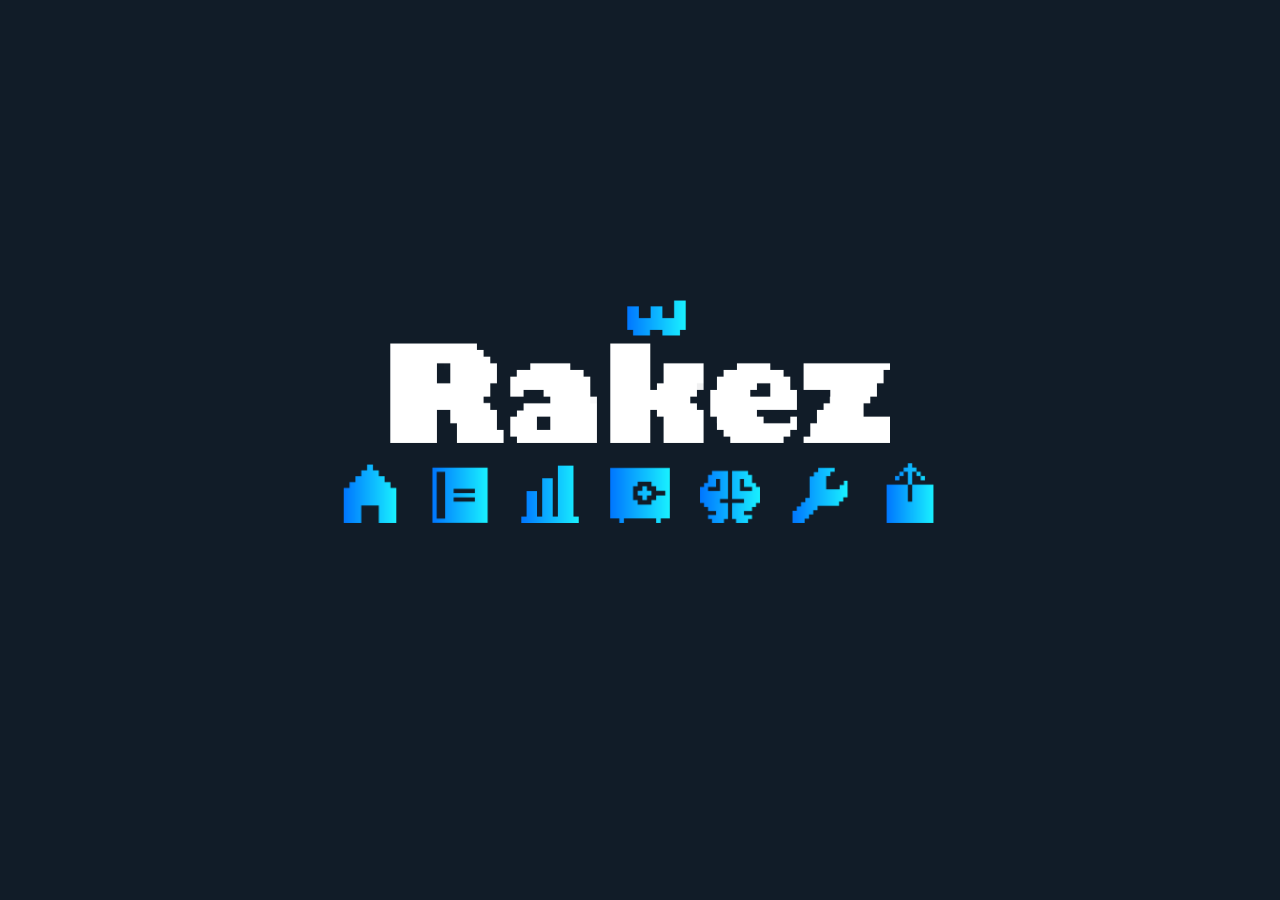
<file: project/index.html>
<!-- index.html -->
<!DOCTYPE html>
<html lang="en">
<head>
  <meta charset="UTF-8" />
  <meta name="viewport" content="width=device-width, initial-scale=1.0" />
  <title>Rakez</title>
  <link rel="stylesheet" href="../css/style.css" />
  <!-- Vendored locally: MV3 extension-page CSP (script-src 'self') blocks remote CDN scripts. -->
  <script src="../vendor/chartjs/chart.umd.min.js"></script>
</head>

<body>

  <main class="snap-container">

    <section class="panel" id="home">
          <img src="../assets/logo.webp" class="logo">
          <div class="icon-row">
            <a href="#dashboard"><img src="../assets/home.webp" class="icon"></a>
            <a href="#notebook"><img src="../assets/notebook.webp" class="icon"></a>
            <a href="#analytics"><img src="../assets/analytics.webp" class="icon"></a>
            <a href="#vault"><img src="../assets/vault.webp" class="icon"></a>
            <a href="#quiz"><img src="../assets/brain.webp" class="icon"></a>
            <a href="#settings"><img src="../assets/settings.webp" class="icon"></a>
            <a href="#export"><img src="../assets/export.webp" class="icon"></a>

          </div>
    </section>

    <section class="panel" id="dashboard">

  <!-- ACTIVE SESSION -->
  <div id="dashboard-active" class="dashboard-active">
    <div class="session-mode-badge-wrap" style="text-align: center; margin-bottom: 8px;">
      <span class="session-mode-badge" id="dashboard-mode-badge">🎓 Study Mode</span>
    </div>
    <p class="dashboard-label">Current Intention</p>
    <h2 class="dashboard-intention">—</h2>

    <div class="dashboard-timer">00:00:00</div>

    <div class="camera-box" id="camera-box">
      <video id="webcam" autoplay playsinline muted></video>
      <div class="camera-overlay">
        <span class="dot"></span>
        <span id="status-text">Loading Face AI…</span>
      </div>
      <div id="nudge-toast" class="nudge-toast">
        <span id="nudge-icon">👀</span>
        <span id="nudge-message">Stay focused!</span>
      </div>
    </div>

    <div class="focus-chips">
      <div class="chip"><span class="chip-label">Presence</span><span id="presence-status" class="chip-value">—</span></div>
      <div class="chip"><span class="chip-label">Gaze</span><span id="gaze-status" class="chip-value">—</span></div>
      <div class="chip"><span class="chip-label">Off-task pages</span><span id="live-offtask" class="chip-value">0</span></div>
    </div>

    <div class="dashboard-actions">
      <button id="pip-camera-btn" class="btn secondary">⤢ Pop out camera</button>
      <button id="end-session-btn" class="btn secondary">End session</button>
    </div>
  </div>

  <!-- INACTIVE SESSION -->
  <div id="dashboard-inactive" class="dashboard-inactive">
    <p class="dashboard-empty">No active session</p>

    <!-- LAST SESSION ANALYSIS -->
    <div id="session-analysis" class="session-analysis hidden">
      <h2 class="analysis-title">Last Session Analysis</h2>
      <p class="analysis-intention" id="analysis-intention">—</p>

      <div class="analysis-stats">
        <div class="analysis-stat">
          <span class="analysis-num" id="analysis-focus">—</span>
          <span class="analysis-cap">Focus Score</span>
        </div>
        <div class="analysis-stat">
          <span class="analysis-num" id="analysis-duration">—</span>
          <span class="analysis-cap">Duration</span>
        </div>
        <div class="analysis-stat">
          <span class="analysis-num" id="analysis-away">—</span>
          <span class="analysis-cap">Look-away</span>
        </div>
        <div class="analysis-stat">
          <span class="analysis-num" id="analysis-watched">—</span>
          <span class="analysis-cap">Camera watched</span>
        </div>
        <div class="analysis-stat">
          <span class="analysis-num" id="analysis-offtask">—</span>
          <span class="analysis-cap">Off-task pages</span>
        </div>
      </div>

      <div class="analysis-summary" id="analysis-summary">Generating AI summary…</div>
    </div>
  </div>

    </section>

    <section class="panel" id="notebook">
  <h1 class="header">Smart Notebook</h1>
  
  <div class="notebook-grid">
    <p class="dashboard-empty" id="notebook-empty">No sessions yet</p>
  </div>
    </section>

    <section class="panel" id="analytics">
  <h1 class="header">Analytics</h1>
  
  <div class="stats-grid">
    <div class="stat-card">
      <p class="stat-label">Total Focus Time</p>
      <h2 class="stat-value" id="stat-total-time">0m</h2>
    </div>
    <div class="stat-card">
      <p class="stat-label">On-task Pages</p>
      <h2 class="stat-value" id="stat-ontask">0</h2>
    </div>
    <div class="stat-card">
      <p class="stat-label">Off-task Pages</p>
      <h2 class="stat-value" id="stat-offtask">0</h2>
    </div>
    <div class="stat-card">
      <p class="stat-label">Times Ignored</p>
      <h2 class="stat-value" id="stat-ignored">0</h2>
    </div>
  </div>

  <div class="chart-container" style="height: 300px; width: 100%;">
    <p class="chart-title">Focus Levels (Last 7 Sessions)</p>
    <canvas id="focusChart"></canvas>
  </div>
    </section>

    <section class="panel" id="vault">
  <h1 class="header">Distraction Vault</h1>
  <p class="chart-title">Off-task links Rakez caught — visit them after your session, not during.</p>

  <div class="vault-container" id="vault-container">
    <p class="dashboard-empty" id="vault-empty">No saved distractions yet</p>
  </div>
    </section>

    <section class="panel" id="quiz">
  <h1 class="header">AI Quiz</h1>

  <div class="quiz-container">
    <div class="quiz-selection">
      <label class="quiz-label">Topic (type your own, or leave blank to use a session)</label>
      <input type="text" id="quiz-topic" class="settings-input" placeholder="e.g. Java exceptions">

      <label class="quiz-label">Difficulty</label>
      <select class="session-selector" id="quiz-level">
        <option>Easy</option>
        <option selected>Medium</option>
        <option>Hard</option>
      </select>

      <label class="quiz-label">Base on a session's notes (optional)</label>
      <select class="session-selector" id="quiz-selector"></select>

      <button class="btn secondary" id="generate-quiz-btn">Generate Quiz</button>
      <span id="quiz-status" class="settings-status"></span>
    </div>

    <div class="quiz-box hidden" id="quiz-box"></div>
  </div>
    </section>

    <section class="panel" id="settings">
  <h1 class="header">Settings</h1>
  
  <div class="settings-container">
    <div class="setting-item" style="display: flex; align-items: center; justify-content: space-between;">
      <div>
        <label>Strict Mode (Auto-close)</label>
        <p style="font-size: 12px; opacity: 0.6; margin-top: 5px;">Automatically close completely unrelated tabs instantly.</p>
      </div>
      <label class="toggle-switch">
        <input type="checkbox" id="dash-toggle-strict">
        <span class="toggle-slider"></span>
      </label>
    </div>

    <div class="setting-item" style="display: flex; align-items: center; justify-content: space-between;">
      <div>
        <label>Audio Alerts</label>
        <p style="font-size: 12px; opacity: 0.6; margin-top: 5px;">Play a chime when you drift off task.</p>
      </div>
      <label class="toggle-switch">
        <input type="checkbox" id="dash-toggle-audio">
        <span class="toggle-slider"></span>
      </label>
    </div>

    <div class="setting-item" style="display: flex; align-items: center; justify-content: space-between;">
      <div>
        <label>Posture Tracking</label>
        <p style="font-size: 12px; opacity: 0.6; margin-top: 5px;">Show a toast when you slouch too close to the screen.</p>
      </div>
      <label class="toggle-switch">
        <input type="checkbox" id="dash-toggle-posture">
        <span class="toggle-slider"></span>
      </label>
    </div>

    <hr style="border: none; border-top: 1px solid rgba(255,255,255,0.1); margin: 30px 0;">

    <div class="setting-item">
      <label for="rakez-api-key">Gemini API Key</label>
      <input type="password" id="rakez-api-key" placeholder="Enter your key..." class="settings-input">
      <div style="display: flex; gap: 10px; margin-top: 8px;">
        <button id="save-api-key" class="btn secondary small">Save Key</button>
        <button id="test-api-key" class="btn secondary small">Test Key</button>
      </div>
      <span id="api-key-status" class="settings-status"></span>
    </div>

    <div class="setting-item">
      <label for="rakez-allowlist">Always-allowed sites (one domain per line)</label>
      <textarea id="rakez-allowlist" class="settings-input" rows="4" placeholder="developer.mozilla.org&#10;claude.ai&#10;docs.python.org"></textarea>
      <button id="save-allowlist" class="btn secondary small">Save</button>
      <span id="allowlist-status" class="settings-status"></span>
    </div>

    <hr style="border: none; border-top: 1px solid rgba(255,255,255,0.1); margin: 30px 0;">

    <h2 style="font-size: 16px; margin: 0 0 15px; color: #00ffcc; display: flex; align-items: center; gap: 8px;">
      <span>👨‍🏫</span> Supervisor / Manager Monitoring
    </h2>

    <div class="setting-item" style="display: flex; align-items: center; justify-content: space-between;">
      <div>
        <label>Enable Supervisor Alerts</label>
        <p style="font-size: 12px; opacity: 0.6; margin-top: 5px;">Send live emails to a teacher or manager when off-task.</p>
      </div>
      <label class="toggle-switch">
        <input type="checkbox" id="dash-toggle-supervisor">
        <span class="toggle-slider"></span>
      </label>
    </div>

    <div class="setting-item">
      <label for="supervisor-name">Your Name / Student ID</label>
      <input type="text" id="supervisor-name" placeholder="e.g. Omar R. (Student #104)" class="settings-input">
    </div>

    <div class="setting-item">
      <label for="supervisor-email">Supervisor / Teacher Email</label>
      <input type="email" id="supervisor-email" placeholder="teacher@university.edu or manager@company.com" class="settings-input">
    </div>

    <div style="margin: 15px 0; padding: 15px; background: rgba(255,255,255,0.03); border: 1px solid rgba(255,255,255,0.08); border-radius: 8px;">
      <div style="display: flex; justify-content: space-between; align-items: center; margin-bottom: 10px;">
        <span style="font-size: 13px; font-weight: bold; color: #00ffcc;">Email Delivery Provider</span>
        <span style="font-size: 11px; opacity: 0.6;">Required for live email delivery</span>
      </div>

      <div class="setting-item" style="margin-bottom: 12px;">
        <label for="email-provider-select" style="font-size: 12px; margin-bottom: 6px;">Provider</label>
        <select id="email-provider-select" class="session-selector" style="margin: 0; width: 100%;">
          <option value="emailjs" selected>EmailJS (Free 200 emails/mo — Recommended)</option>
          <option value="resend">Resend API Key</option>
          <option value="webhook">Custom Webhook / Google Script</option>
        </select>
      </div>

      <!-- EmailJS fields -->
      <div id="provider-emailjs-fields">
        <div class="setting-item" style="margin-bottom: 10px;">
          <label for="emailjs-public-key" style="font-size: 12px; margin-bottom: 4px;">Public Key</label>
          <input type="text" id="emailjs-public-key" placeholder="e.g. user_abcdef1234" class="settings-input">
        </div>
        <div class="setting-item" style="margin-bottom: 10px;">
          <label for="emailjs-service-id" style="font-size: 12px; margin-bottom: 4px;">Service ID</label>
          <input type="text" id="emailjs-service-id" placeholder="e.g. service_gmail" class="settings-input">
        </div>
        <div class="setting-item" style="margin-bottom: 10px;">
          <label for="emailjs-template-id" style="font-size: 12px; margin-bottom: 4px;">Template ID</label>
          <input type="text" id="emailjs-template-id" placeholder="e.g. template_rakez" class="settings-input">
        </div>
        <p style="font-size: 11px; opacity: 0.6; line-height: 1.4;">
          💡 Free at <a href="https://www.emailjs.com" target="_blank" style="color: #00ffcc; text-decoration: underline;">emailjs.com</a>. Set email template params to: <code>to_email</code>, <code>subject</code>, <code>message</code>.
        </p>
      </div>

      <!-- Resend fields -->
      <div id="provider-resend-fields" class="hidden">
        <div class="setting-item" style="margin-bottom: 10px;">
          <label for="resend-api-key" style="font-size: 12px; margin-bottom: 4px;">Resend API Key</label>
          <input type="password" id="resend-api-key" placeholder="re_123456789..." class="settings-input">
        </div>
        <p style="font-size: 11px; opacity: 0.6; line-height: 1.4;">
          💡 Free at <a href="https://resend.com" target="_blank" style="color: #00ffcc; text-decoration: underline;">resend.com</a> (100 emails/day).
        </p>
      </div>

      <!-- Webhook fields -->
      <div id="provider-webhook-fields" class="hidden">
        <div class="setting-item" style="margin-bottom: 10px;">
          <label for="supervisor-webhook" style="font-size: 12px; margin-bottom: 4px;">Webhook URL</label>
          <input type="url" id="supervisor-webhook" placeholder="https://script.google.com/macros/s/.../exec" class="settings-input">
        </div>
        <p style="font-size: 11px; opacity: 0.6; line-height: 1.4;">
          💡 Receives JSON POST with <code>{ to_email, subject, message, alert_type }</code>.
        </p>
      </div>
    </div>

    <div style="display: flex; gap: 10px; margin-top: 8px; margin-bottom: 20px;">
      <button id="save-supervisor-btn" class="btn secondary small">Save Supervisor Info</button>
      <button id="test-supervisor-btn" class="btn secondary small">Send Test Alert</button>
    </div>
    <span id="supervisor-status" class="settings-status"></span>

    <div class="setting-item" style="display: flex; align-items: center; justify-content: space-between;">
      <div>
        <label>Alert when Distraction Warning is Ignored</label>
        <p style="font-size: 12px; opacity: 0.6; margin-top: 5px;">Trigger email alert if student dismisses the off-task banner.</p>
      </div>
      <label class="toggle-switch">
        <input type="checkbox" id="dash-toggle-supervisor-ignore">
        <span class="toggle-slider"></span>
      </label>
    </div>

    <div class="setting-item" style="display: flex; align-items: center; justify-content: space-between;">
      <div>
        <label>Send End-of-Session Performance Report</label>
        <p style="font-size: 12px; opacity: 0.6; margin-top: 5px;">Automatically email full session metrics & AI summary when finished.</p>
      </div>
      <label class="toggle-switch">
        <input type="checkbox" id="dash-toggle-supervisor-summary">
        <span class="toggle-slider"></span>
      </label>
    </div>

    <div class="danger-zone">
      <h3>Danger Zone</h3>
      <button id="clear-data-btn" class="btn-danger">Clear All Session Data</button>
    </div>
  </div>
    </section>

    <section class="panel" id="export">
  <h1 class="header">Export Notes</h1>
  
  <div class="export-grid" id="export-grid">
    <p class="dashboard-empty" id="export-empty">No sessions yet</p>
  </div>
</section>

  </main>

  <!-- NOTE VIEWER MODAL -->
  <div id="note-modal" class="note-modal hidden">
    <div class="note-modal-card">
      <button class="note-modal-close" id="note-modal-close">✕</button>
      <h2 id="note-modal-title">—</h2>
      <p class="note-modal-date" id="note-modal-date"></p>
      <div class="note-modal-stats" id="note-modal-stats"></div>
      <h3>Notes</h3>
      <pre class="note-modal-notes" id="note-modal-notes"></pre>
      <h3>AI Summary</h3>
      <div class="note-modal-summary" id="note-modal-summary"></div>
    </div>
  </div>

  <script src="../js/logobounce.js"></script>
  <script src="../js/dashboard.js"></script>
  <script type="module" src="../camera/face_tracker.js"></script>
</body>
</html>
</file>
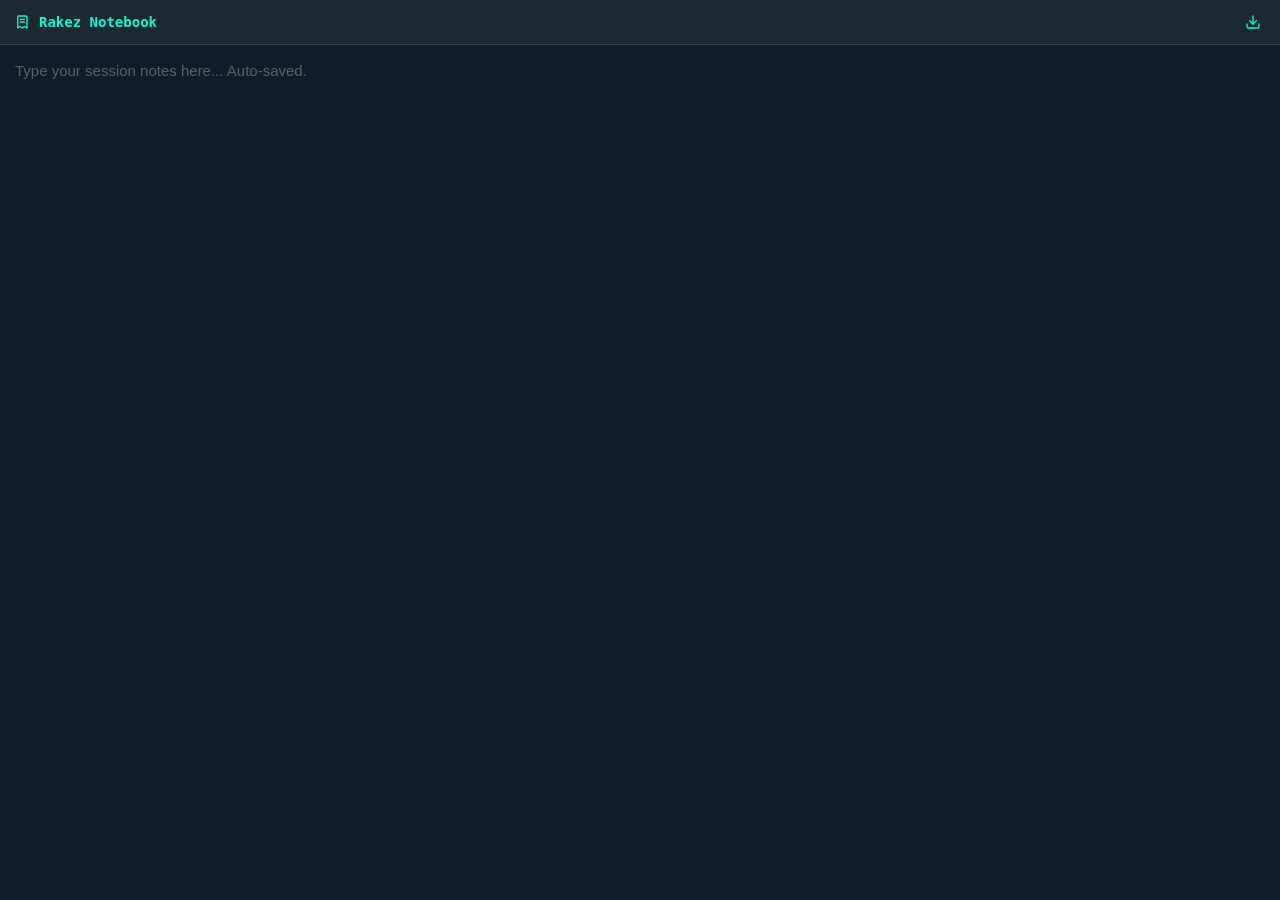
<file: project/notebook.html>
<!DOCTYPE html>
<html lang="en">
<head>
    <meta charset="UTF-8">
    <meta name="viewport" content="width=device-width, initial-scale=1.0">
    <title>Rakez Notebook</title>
    <style>
        body, html {
            margin: 0;
            padding: 0;
            width: 100%;
            height: 100%;
            background-color: #111c28;
            color: #ffffff;
            font-family: sans-serif;
            display: flex;
            flex-direction: column;
            overflow: hidden;
        }

        .header {
            padding: 10px 15px;
            background: rgba(255, 255, 255, 0.05);
            color: #00ffcc;
            font-family: monospace;
            font-size: 14px;
            font-weight: bold;
            border-bottom: 1px solid rgba(255, 255, 255, 0.1);
            user-select: none;
            display: flex;
            align-items: center;
            justify-content: space-between;
        }

        .header-left {
            display: flex;
            align-items: center;
        }

        .export-btn {
            background: none;
            border: none;
            color: #00ffcc;
            cursor: pointer;
            padding: 4px;
            display: flex;
            align-items: center;
            justify-content: center;
            border-radius: 4px;
            transition: background 0.2s;
        }

        .export-btn:hover {
            background: rgba(0, 255, 204, 0.1);
        }

        .header-icon {
            margin-right: 8px;
            display: flex;
        }

        #notebook-area {
            flex: 1;
            background: transparent;
            border: none;
            color: white;
            padding: 15px;
            resize: none;
            outline: none;
            font-family: sans-serif;
            font-size: 15px;
            line-height: 1.5;
            box-sizing: border-box;
            width: 100%;
        }

        #notebook-area::placeholder {
            color: rgba(255, 255, 255, 0.3);
        }

        /* Scrollbar styling */
        ::-webkit-scrollbar {
            width: 8px;
        }
        ::-webkit-scrollbar-track {
            background: rgba(0, 0, 0, 0.2); 
        }
        ::-webkit-scrollbar-thumb {
            background: rgba(255, 255, 255, 0.2); 
            border-radius: 4px;
        }
        ::-webkit-scrollbar-thumb:hover {
            background: rgba(255, 255, 255, 0.3); 
        }
    </style>
</head>
<body>
    <div class="header">
        <div class="header-left">
            <div class="header-icon">
                <svg width="16" height="16" viewBox="0 0 24 24" fill="none" stroke="#00ffcc" stroke-width="2" stroke-linecap="round" stroke-linejoin="round">
                    <path d="M5 3h11a2 2 0 0 1 2 2v16l-3.5-2.2L11 21l-3.5-2.2L4 21V5a2 2 0 0 1 1-1.7z"/>
                    <line x1="8" y1="8" x2="14" y2="8"/>
                    <line x1="8" y1="12" x2="14" y2="12"/>
                </svg>
            </div>
            Rakez Notebook
        </div>
        <button class="export-btn" id="export-btn" title="Export Notes">
            <svg width="16" height="16" viewBox="0 0 24 24" fill="none" stroke="currentColor" stroke-width="2" stroke-linecap="round" stroke-linejoin="round">
                <path d="M21 15v4a2 2 0 0 1-2 2H5a2 2 0 0 1-2-2v-4"/>
                <polyline points="7 10 12 15 17 10"/>
                <line x1="12" y1="15" x2="12" y2="3"/>
            </svg>
        </button>
    </div>
    <textarea id="notebook-area" placeholder="Type your session notes here... Auto-saved."></textarea>

    <script src="../js/notebook.js"></script>
</body>
</html>
</file>
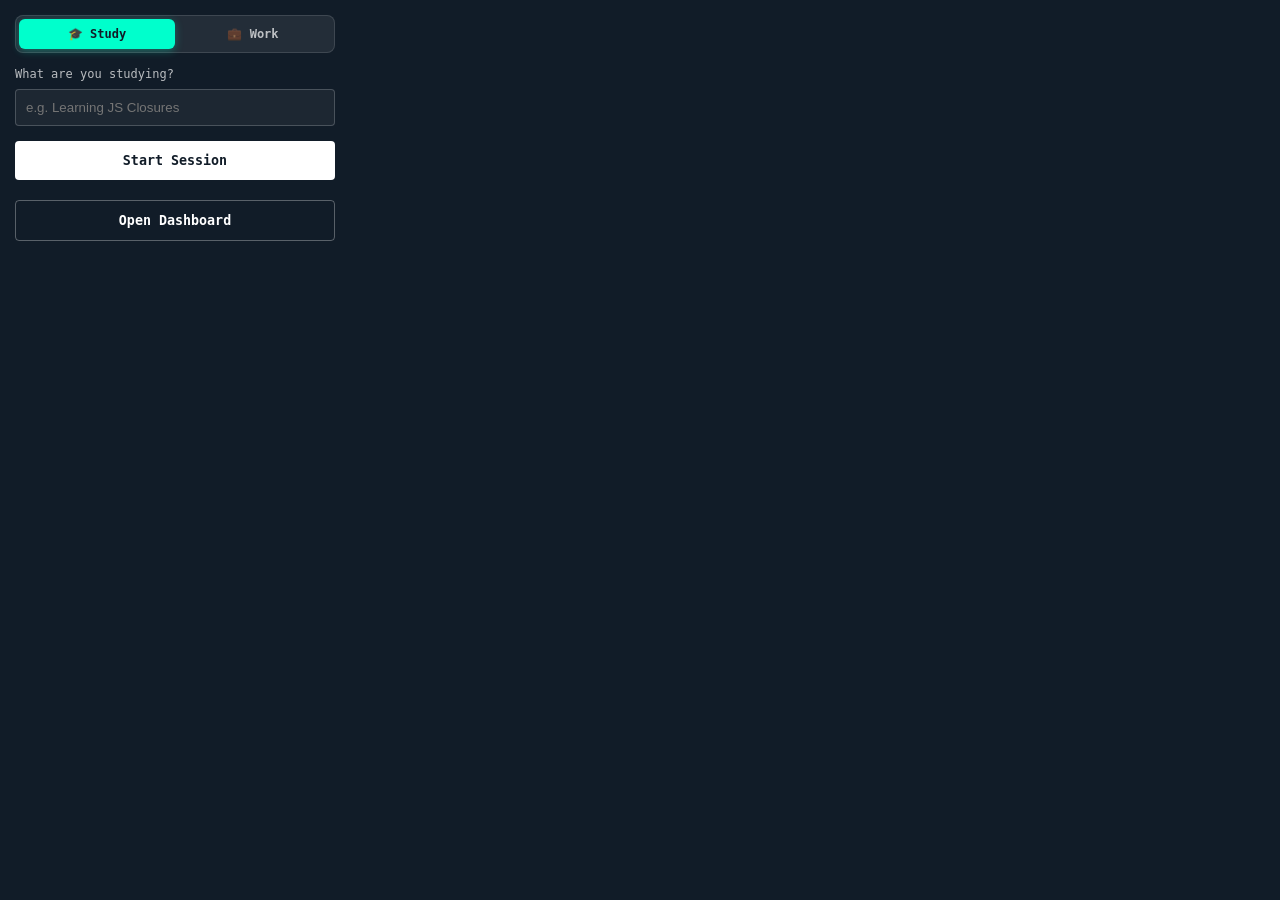
<file: project/popup.html>
<!DOCTYPE html>
<html lang="en">
<head>
  <meta charset="UTF-8">
  <meta name="viewport" content="width=device-width, initial-scale=1.0">
  <link rel="stylesheet" href="../css/popup.css">
</head>
<body>
  <div class="popup-container">

    <div id="popup-idle">
      <div class="mode-selector">
        <button type="button" class="mode-btn active" id="mode-study" data-mode="study">🎓 Study</button>
        <button type="button" class="mode-btn" id="mode-work" data-mode="work">💼 Work</button>
      </div>
      <div class="input-group">
        <label for="intention" id="intention-label">What are you studying?</label>
        <input type="text" id="intention" placeholder="e.g. Learning JS Closures">
      </div>
      <button class="btn-start">Start Session</button>
    </div>

    <div id="popup-active" class="hidden">
      <div class="status-box">
        <span class="status-mode-badge" id="active-mode-badge">🎓 Studying</span>
        <p class="status-label">Goal:</p>
        <p class="current-intention">Learning JS Closures</p>
      </div>

      <div id="ai-eval-box" style="margin-bottom: 12px; padding: 10px; border-radius: 8px; background: rgba(0, 255, 204, 0.08); border: 1px solid rgba(0, 255, 204, 0.25); text-align: left;">
        <div style="display: flex; align-items: center; justify-content: space-between; margin-bottom: 4px;">
          <span id="ai-eval-status" style="font-weight: 700; font-size: 12px; color: #00ffcc;">🟢 100% On-Task</span>
          <span id="ai-eval-badge" style="font-size: 10px; opacity: 0.8; padding: 2px 6px; border-radius: 4px; background: rgba(0, 255, 204, 0.2); color: #00ffcc;">Live AI</span>
        </div>
        <p id="ai-eval-reason" style="margin: 0; font-size: 11px; color: #cbd5e1; line-height: 1.35;">Evaluating page content...</p>
      </div>

      <button class="btn-pause">Pause Session</button>
      <button class="btn-end">End Session</button>
    </div>

    <footer>
      <button class="btn-dashboard">Open Dashboard</button>
    </footer>
  </div>
  <script src="../js/popup.js"></script>
</body>
</html>
</file>
<file: css/style.css>
/* css/style.css */
/* Reset and global box-sizing */
* {
  margin: 0;
  box-sizing: border-box;
}

/* Full height */
html, body {
  height: 100%;
}

.hidden {
  display: none !important;
}

/* Global font and background */
body {
  font-family: code, monospace;
  background: #111c28;
  color: white;
  overflow: hidden;
}

/* Scroll container */
.snap-container {
  height: 100vh;
  overflow-y: scroll;
  scroll-snap-type: y mandatory;
  scroll-behavior: smooth;
}

/* Full-screen panels */
.panel {
  height: 100vh;
  scroll-snap-align: start;
  position: relative;
  overflow: hidden;
}

/* Custom sleek scrollbars for panels */
::-webkit-scrollbar {
  width: 6px;
  height: 6px;
}
::-webkit-scrollbar-track {
  background: rgba(255, 255, 255, 0.02);
}
::-webkit-scrollbar-thumb {
  background: rgba(255, 255, 255, 0.18);
  border-radius: 4px;
}
::-webkit-scrollbar-thumb:hover {
  background: rgba(0, 255, 204, 0.5);
}

.header {
  font-size: 30px;
  text-align: center;
  padding-top: 20px;

}             

/* Horizontal icon row below logo */
.icon-row {
  display: flex;
  justify-content: center;  /* center the row horizontally */
  gap: 30px;                /* space between icons */
  margin-top: 20px;         /* space from logo */
}

.icon {
  width: 60px;              /* adjust size */
  height: 60px;             /* keep square icons */
  cursor: pointer;          /* shows clickable */
  transition: transform 0.2s;
}

.icon:hover {
  transform: scale(1.2);    /* simple hover effect */
}

.logo {
  display: block;
  margin-left: auto;
  margin-right: auto;
  width: 500px;
  padding-top: 300px;
  transition: transform 0.3s ease;
}

@keyframes bounce {
  0%, 100% { transform: translateY(0); }
  50% { transform: translateY(-30px); }
}

.bounce {
  animation: bounce 0.6s ease;
}

/* =========================
   DASHBOARD (LIVE SESSION)
   ========================= */

#dashboard {
  display: flex;
  justify-content: center;
  align-items: center;
}

.dashboard-active,
.dashboard-inactive {
  text-align: center;
  max-width: 600px;
}

/* LABEL */
.dashboard-label {
  font-size: 14px;
  opacity: 0.6;
  margin-bottom: 8px;
}

/* INTENTION */
.dashboard-intention {
  font-size: 28px;
  margin-bottom: 40px;
}

/* TIMER */
.dashboard-timer {
  font-size: 48px;
  font-family: monospace;
  margin-bottom: 40px;
}

/* ACTIONS */
.dashboard-actions {
  display: flex;
  gap: 20px;
  justify-content: center;
}

/* BUTTONS */
.btn {
  padding: 12px 24px;
  font-size: 16px;
  cursor: pointer;
  border: none;
  border-radius: 6px;
  transition: transform 0.3s;
}

.btn.primary {
  background: white;
  color: #111c28;
}


.btn:hover {
  transform: scale(1.2);
}

/* INACTIVE STATE */
.dashboard-empty {
  font-size: 24px;
  opacity: 0.6;
  margin-bottom: 24px;
}

/* View toggling is controlled by dashboard.js via the .hidden class */
.hidden { display: none !important; }

/* =========================
   LIVE FOCUS CAMERA (in dashboard)
   ========================= */
.dashboard-active {
  display: flex;
  flex-direction: column;
  align-items: center;
  gap: 16px;
}
.dashboard-active .dashboard-intention { margin-bottom: 0; }
.dashboard-active .dashboard-timer { margin-bottom: 0; }

.camera-box {
  position: relative;
  width: 360px;
  max-width: 80vw;
  border: 1px solid #2084ff;
  border-radius: 12px;
  overflow: hidden;
  box-shadow: 0 10px 40px rgba(0,0,0,0.5);
  background: #000;
}
#webcam {
  display: block;
  width: 100%;
  height: auto;
  transform: scaleX(-1); /* mirror like a selfie view */
}

.camera-overlay {
  position: absolute;
  top: 10px;
  left: 10px;
  display: flex;
  align-items: center;
  gap: 8px;
  background: rgba(17, 28, 40, 0.7);
  padding: 5px 10px;
  border-radius: 20px;
  font-size: 12px;
}
.camera-overlay .dot {
  width: 9px;
  height: 9px;
  border-radius: 50%;
  background: #ffcc00;
}
.camera-overlay .dot.active { background: #00ffcc; }

.camera-hint {
  font-size: 13px;
  opacity: 0.55;
}

.focus-chips {
  display: flex;
  gap: 14px;
}
.chip {
  display: flex;
  flex-direction: column;
  align-items: center;
  background: rgba(255,255,255,0.05);
  border: 1px solid rgba(255,255,255,0.1);
  border-radius: 8px;
  padding: 8px 16px;
  min-width: 80px;
}
.chip-label { font-size: 11px; opacity: 0.5; }
.chip-value { font-size: 16px; margin-top: 2px; }
.chip-value.status-present { color: #00ffcc; }
.chip-value.status-away    { color: #ff5d5d; }

/* Look-away nudge over the camera */
.nudge-toast {
  position: absolute;
  bottom: 10px;
  left: 50%;
  transform: translateX(-50%) translateY(20px);
  background: rgba(255, 77, 77, 0.92);
  color: #fff;
  padding: 8px 14px;
  border-radius: 8px;
  font-size: 13px;
  display: flex;
  gap: 8px;
  opacity: 0;
  pointer-events: none;
  transition: opacity 0.25s, transform 0.25s;
}

/* =========================
   TOGGLE SWITCHES
   ========================= */
.toggle-switch {
  position: relative;
  display: inline-block;
  width: 44px;
  height: 24px;
}

.toggle-switch input {
  opacity: 0;
  width: 0;
  height: 0;
}

.toggle-slider {
  position: absolute;
  cursor: pointer;
  top: 0;
  left: 0;
  right: 0;
  bottom: 0;
  background-color: rgba(255, 255, 255, 0.1);
  transition: .3s;
  border-radius: 24px;
  border: 1px solid rgba(255, 255, 255, 0.2);
}

.toggle-slider:before {
  position: absolute;
  content: "";
  height: 18px;
  width: 18px;
  left: 2px;
  bottom: 2px;
  background-color: white;
  transition: .3s;
  border-radius: 50%;
}

input:checked + .toggle-slider {
  background-color: #00ffcc;
  border-color: #00ffcc;
}

input:checked + .toggle-slider:before {
  transform: translateX(20px);
  background-color: #111c28;
}

.nudge-toast.visible {
  opacity: 1;
  transform: translateX(-50%) translateY(0);
}

/* =========================
   LAST SESSION ANALYSIS
   ========================= */
.session-analysis {
  max-width: 560px;
  margin: 0 auto;
  background: rgba(255,255,255,0.05);
  border: 1px solid rgba(255,255,255,0.1);
  border-radius: 12px;
  padding: 28px;
  text-align: center;
}
.analysis-title { font-size: 22px; margin-bottom: 6px; }
.analysis-intention { font-size: 15px; color: #2084ff; margin-bottom: 22px; }

.analysis-stats {
  display: grid;
  grid-template-columns: repeat(auto-fit, minmax(90px, 1fr));
  gap: 14px;
  margin-bottom: 22px;
}
.analysis-stat {
  display: flex;
  flex-direction: column;
  gap: 4px;
}
.analysis-num { font-size: 26px; font-weight: bold; }
.analysis-cap { font-size: 11px; opacity: 0.5; }
.analysis-num.score-great { color: #00ffcc; }
.analysis-num.score-okay  { color: #ffcc00; }
.analysis-num.score-poor  { color: #ff5d5d; }

.analysis-summary {
  text-align: left;
  font-size: 14px;
  line-height: 1.6;
  white-space: pre-wrap;
  background: rgba(0,0,0,0.2);
  border-radius: 8px;
  padding: 16px;
}

/* =========================
   NOTE MODAL
   ========================= */
.note-modal {
  position: fixed;
  inset: 0;
  background: rgba(0, 0, 0, 0.7);
  display: flex;
  align-items: center;
  justify-content: center;
  z-index: 9999;
  padding: 20px;
}
.note-modal-card {
  background: #111c28;
  border: 1px solid #2084ff;
  border-radius: 12px;
  max-width: 640px;
  width: 100%;
  max-height: 80vh;
  overflow-y: auto;
  padding: 28px;
  position: relative;
}
.note-modal-close {
  position: absolute;
  top: 14px;
  right: 14px;
  background: transparent;
  border: none;
  color: #fff;
  font-size: 20px;
  cursor: pointer;
}
.note-modal-card h2 { margin-bottom: 4px; }
.note-modal-date { opacity: 0.5; font-size: 13px; margin-bottom: 12px; }
.note-modal-stats { font-size: 13px; color: #00ffcc; margin-bottom: 18px; }
.note-modal-card h3 { font-size: 15px; margin: 16px 0 6px; opacity: 0.8; }
.note-modal-notes {
  white-space: pre-wrap;
  background: rgba(0, 0, 0, 0.25);
  padding: 12px;
  border-radius: 8px;
  font-family: sans-serif;
  font-size: 14px;
  line-height: 1.5;
}
.note-modal-summary { white-space: pre-wrap; font-size: 14px; line-height: 1.6; }

/* QUIZ answer feedback */
.quiz-question-block { margin-bottom: 18px; }
.quiz-q { margin-bottom: 8px; }
.option.correct { color: #00ffcc; }
.option.wrong { color: #ff5d5d; text-decoration: line-through; }

/* =========================
   NOTEBOOK
   ========================= */
.notebook-grid {
  display: grid;
  grid-template-columns: repeat(auto-fill, minmax(300px, 1fr));
  gap: 20px;
  padding: 40px;
  max-width: 1200px;
  margin: 0 auto;
  overflow-y: auto;
  max-height: 80vh;
}

.notebook-card {
  background: rgba(255, 255, 255, 0.05);
  border: 1px solid rgba(255, 255, 255, 0.1);
  padding: 20px;
  border-radius: 8px;
  display: flex;
  flex-direction: column;
  justify-content: space-between;
  transition: background 0.2s;
}

.notebook-card:hover {
  background: rgba(255, 255, 255, 0.1);
}

.card-date {
  font-size: 12px;
  opacity: 0.5;
  display: block;
  margin-bottom: 5px;
}

.card-title {
  font-size: 18px;
  margin-bottom: 15px;
  color: #fff;
}

.card-summary {
  font-size: 14px;
  opacity: 0.7;
  line-height: 1.5;
  margin-bottom: 20px;
}

.btn.small {
  padding: 8px 16px;
  font-size: 14px;
  align-self: flex-start;

}


/* =========================
   ANALYTICS
   ========================= */
.stats-grid {
  display: grid;
  grid-template-columns: repeat(auto-fit, minmax(200px, 1fr));
  gap: 20px;
  padding: 40px;
  max-width: 1200px;
  margin: 0 auto;
}

.stat-card {
  background: rgba(255, 255, 255, 0.05);
  border: 1px solid rgba(255, 255, 255, 0.1);
  padding: 25px;
  border-radius: 8px;
  text-align: center;
}

.stat-label {
  font-size: 11px;
  opacity: 0.6;
  text-transform: uppercase;
  letter-spacing: 1px;
  margin-bottom: 10px;
}

.stat-value {
  font-size: 32px;
  color: #fff;
}

/* BAR CHART */
.chart-container {
  max-width: 800px;
  margin: 20px auto;
  padding: 0 40px;
}

.chart-title {
  text-align: center;
  margin-bottom: 30px;
  font-size: 14px;
  opacity: 0.7;
}

.bar-chart {
  display: flex;
  align-items: flex-end;
  justify-content: space-around;
  height: 200px;
  border-bottom: 0px solid rgba(255, 255, 255, 0.2);
  padding-bottom: 5px;
}

.bar {
  width: 40px;
  background: white;
  border-radius: 4px 4px 0 0;
  position: relative;
  transition: height 0.5s ease;
  transition: background 0.3s;
}

.bar:hover {
  background: #2084ff;
}

.bar::after {
  content: attr(data-label);
  position: absolute;
  bottom: -25px;
  left: 50%;
  transform: translateX(-50%);
  font-size: 12px;
  opacity: 0.6;
}

/* =========================
   DISTRACTION VAULT
   ========================= */
.vault-container {
  max-width: 800px;
  margin: 0 auto;
  padding: 40px;
  overflow-y: auto;
  max-height: 85vh;
}

.vault-session {
  background: rgba(255, 255, 255, 0.03);
  border: 1px solid rgba(255, 255, 255, 0.1);
  border-radius: 8px;
  padding: 20px;
  margin-bottom: 30px;
}

.session-info {
  margin-bottom: 20px;
  border-bottom: 1px solid rgba(255, 255, 255, 0.1);
  padding-bottom: 10px;
}

.session-intention {
  font-size: 18px;
  color: #fff;
}

.lock-status {
  font-size: 12px;
  color: #ff4d4d; /* Red warning for ADHD visual cue */
  margin-top: 5px;
}

.session-date {
  font-size: 12px;
  opacity: 0.5;
}

.vault-item {
  display: flex;
  justify-content: space-between;
  align-items: center;
  padding: 10px 0;
  border-bottom: 1px solid rgba(255, 255, 255, 0.05);
}

.vault-item:last-child {
  border-bottom: none;
}

.link-title {
  font-size: 14px;
  opacity: 0.8;
}

/* LOCKED STATE */
.vault-session.locked {
  background: rgba(255, 0, 0, 0.02); /* Slight red tint */
  border: 1px dashed rgba(255, 255, 255, 0.2);
}

.vault-session.locked .vault-item {
  opacity: 0.5;
  pointer-events: none; /* Prevents clicking */
}

.btn.disabled {
  background: #333;
  color: #777;
  cursor: not-allowed;
}

/* =========================
  QUIZ
   ========================= */

   /* AI QUIZ */
.quiz-container {
  max-width: 600px;
  margin: 0 auto;
  padding: 40px;
  max-height: 82vh;
  overflow-y: auto;
}

.quiz-selection {
  margin-bottom: 30px;
  text-align: left;
  display: flex;
  flex-direction: column;
}

.quiz-label {
  font-size: 13px;
  opacity: 0.7;
  margin: 12px 0 6px;
}
.quiz-selection .settings-input,
.quiz-selection .session-selector {
  width: 100%;
}
#generate-quiz-btn { margin-top: 18px; align-self: flex-start; }

.session-selector {
  background: #1a2733;
  color: #fff;
  border: 1px solid rgba(255,255,255,0.2);
  padding: 10px;
  border-radius: 4px;
  margin: 15px 0;
  width: 100%;
}

.quiz-box {
  background: rgba(255, 255, 255, 0.05);
  padding: 30px;
  border-radius: 12px;
  border: 1px solid rgba(255, 255, 255, 0.1);
}

.quiz-question {
  font-size: 18px;
  margin-bottom: 20px;
  line-height: 1.4;
}

.option {
  display: block;
  background: rgba(255,255,255,0.03);
  padding: 15px;
  margin-bottom: 10px;
  border-radius: 8px;
  cursor: pointer;
  transition: 0.2s;
}

.option:hover {
  background: rgba(255,255,255,0.08);
}

.option input {
  margin-right: 15px;
}


/* =========================
 SETTINGS
   ========================= */
.settings-container {
  max-width: 500px;
  margin: 0 auto;
  padding: 40px;
  max-height: 82vh;
  overflow-y: auto;
}

.setting-item {
  margin-bottom: 30px;
  display: flex;
  flex-direction: column;
}

.setting-item label {
  font-size: 14px;
  margin-bottom: 10px;
  opacity: 0.8;
}

.settings-input {
  background: rgba(255, 255, 255, 0.05);
  border: 1px solid rgba(255, 255, 255, 0.1);
  color: white;
  padding: 12px;
  border-radius: 4px;
}

#save-api-key {
  margin-top: 10px;
  align-self: flex-start;
}

.settings-status {
  margin-top: 8px;
  font-size: 13px;
  color: #00ffcc;
  min-height: 16px;
}

.danger-zone {
  margin-top: 50px;
  padding-top: 20px;
  border-top: 1px solid rgba(255, 0, 0, 0.2);
}

.btn-danger {
  margin-top: 10px;
  background: #ff4d4d22;
  color: #af3232;
  border: 1px solid #af3232;
  padding: 10px;
  cursor: pointer;
  width: 100%;
  border-radius: 4px;
  transition: transform ease 0.3s;
}

.btn-danger:hover {
  transform: scale(1.05);
  color: #ff0000;
  border: 1px solid #ff0000;
}

/* =========================
    EXPORT
   ========================= */
.export-grid {
  display: grid;
  grid-template-columns: repeat(auto-fill, minmax(280px, 1fr));
  gap: 20px;
  padding: 40px;
  max-width: 1200px;
  margin: 0 auto;
  max-height: 82vh;
  overflow-y: auto;
}

.export-card {
  background: rgba(255, 255, 255, 0.05);
  border: 1px solid rgba(255, 255, 255, 0.1);
  padding: 20px;
  border-radius: 8px;
  display: flex;
  flex-direction: column;
  justify-content: space-between;
  height: 180px; /* Uniform height for cards */
}

.export-actions {
  display: grid;
  grid-template-columns: 1fr 1fr;
  gap: 20px;
  margin-top: auto;
}

.export-actions .btn {
  padding: 10px;
  font-size: 12px;
  text-align: center;
}

/* =========================
    MODE BADGES
   ========================= */
.session-mode-badge-wrap {
  display: flex;
  justify-content: center;
  margin-bottom: 6px;
}

.session-mode-badge {
  display: inline-flex;
  align-items: center;
  gap: 6px;
  font-size: 11px;
  font-weight: 700;
  text-transform: uppercase;
  letter-spacing: 0.8px;
  padding: 4px 12px;
  border-radius: 20px;
  background: rgba(0, 255, 204, 0.12);
  color: #00ffcc;
  border: 1px solid rgba(0, 255, 204, 0.3);
}

.session-mode-badge.mode-work {
  background: rgba(255, 204, 0, 0.12);
  color: #ffcc00;
  border-color: rgba(255, 204, 0, 0.35);
}

.history-mode-badge {
  display: inline-block;
  font-size: 10px;
  font-weight: 600;
  padding: 2px 8px;
  border-radius: 10px;
  background: rgba(0, 255, 204, 0.1);
  color: #00ffcc;
  border: 1px solid rgba(0, 255, 204, 0.25);
  margin-left: 6px;
}

.history-mode-badge.mode-work {
  background: rgba(255, 204, 0, 0.1);
  color: #ffcc00;
  border-color: rgba(255, 204, 0, 0.25);
}
</file>
<file: css/popup.css>
body {
  width: 320px;
  background-color: #111c28;
  color: #fff;
  font-family: code, monospace;
  margin: 0;
  padding: 15px;
}

header {
  display: flex;
  align-items: center;
  gap: 10px;
  margin-bottom: 20px;
}


.input-group label {
  font-size: 12px;
  display: block;
  margin-bottom: 8px;
  opacity: 0.7;
}

input {
  width: 100%;
  background: rgba(255,255,255,0.05);
  border: 1px solid rgba(255,255,255,0.2);
  color: white;
  padding: 10px;
  border-radius: 4px;
  box-sizing: border-box;
  margin-bottom: 15px;
}

button {
  width: 100%;
  padding: 12px;
  border: none;
  border-radius: 4px;
  cursor: pointer;
  font-family: inherit;
  font-weight: bold;
  transition: transform 0.32084ffs;
}

.btn-start { background: #fff; color: #111c28; }
.btn-pause { background: #ffcc00; color: #111c28; }
.btn-end { background: #ff4d4d; color: #fff; margin-top: 10px; }
.btn-dashboard { background: transparent; color: #fff; border: 1px solid rgba(255,255,255,0.3); margin-top: 20px; }

button:hover {
  transform: scale(1.1);
}
.status-box {
  background: rgba(255,255,255,0.05);
  padding: 12px;
  border-radius: 4px;
  margin-bottom: 15px;
  text-align: center;
}

.status-label { font-size: 10px; opacity: 0.5; margin: 0; }
.current-intention { font-size: 14px; margin: 5px 0 0; color: #2084ff; }

.hidden { display: none; }

.mode-selector {
  display: flex;
  background: rgba(255, 255, 255, 0.08);
  border-radius: 8px;
  padding: 3px;
  margin-bottom: 14px;
  border: 1px solid rgba(255, 255, 255, 0.12);
}

.mode-btn {
  flex: 1;
  padding: 8px 10px;
  background: transparent;
  color: rgba(255, 255, 255, 0.7);
  font-size: 12px;
  font-weight: 600;
  border-radius: 6px;
  border: none;
  cursor: pointer;
  transition: all 0.2s ease;
  transform: none !important;
}

.mode-btn:hover {
  color: #fff;
  background: rgba(255, 255, 255, 0.06);
  transform: none !important;
}

.mode-btn.active {
  background: #00ffcc;
  color: #111c28;
  font-weight: bold;
  box-shadow: 0 2px 8px rgba(0, 255, 204, 0.3);
}

.status-mode-badge {
  display: inline-block;
  font-size: 10px;
  font-weight: bold;
  padding: 3px 8px;
  border-radius: 12px;
  margin-bottom: 6px;
  background: rgba(0, 255, 204, 0.15);
  color: #00ffcc;
  border: 1px solid rgba(0, 255, 204, 0.3);
  text-transform: uppercase;
  letter-spacing: 0.5px;
}
</file>
